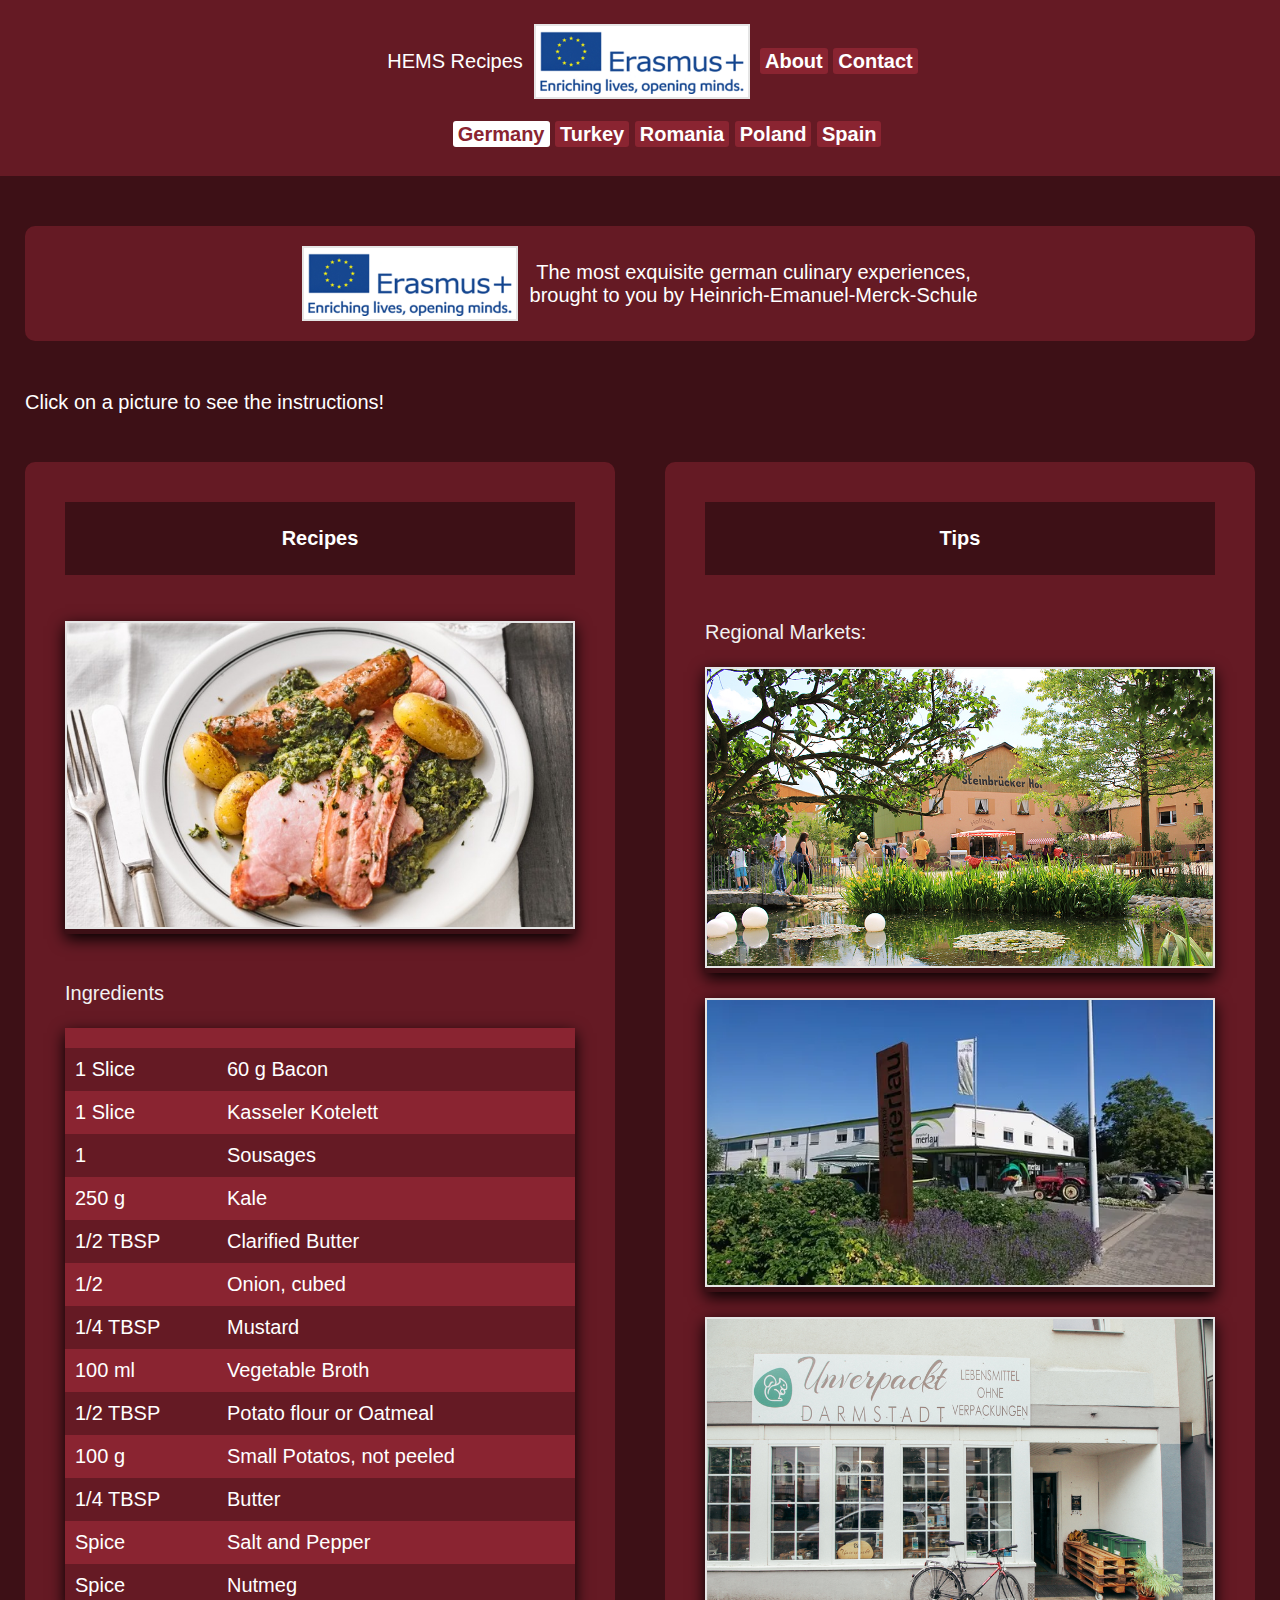
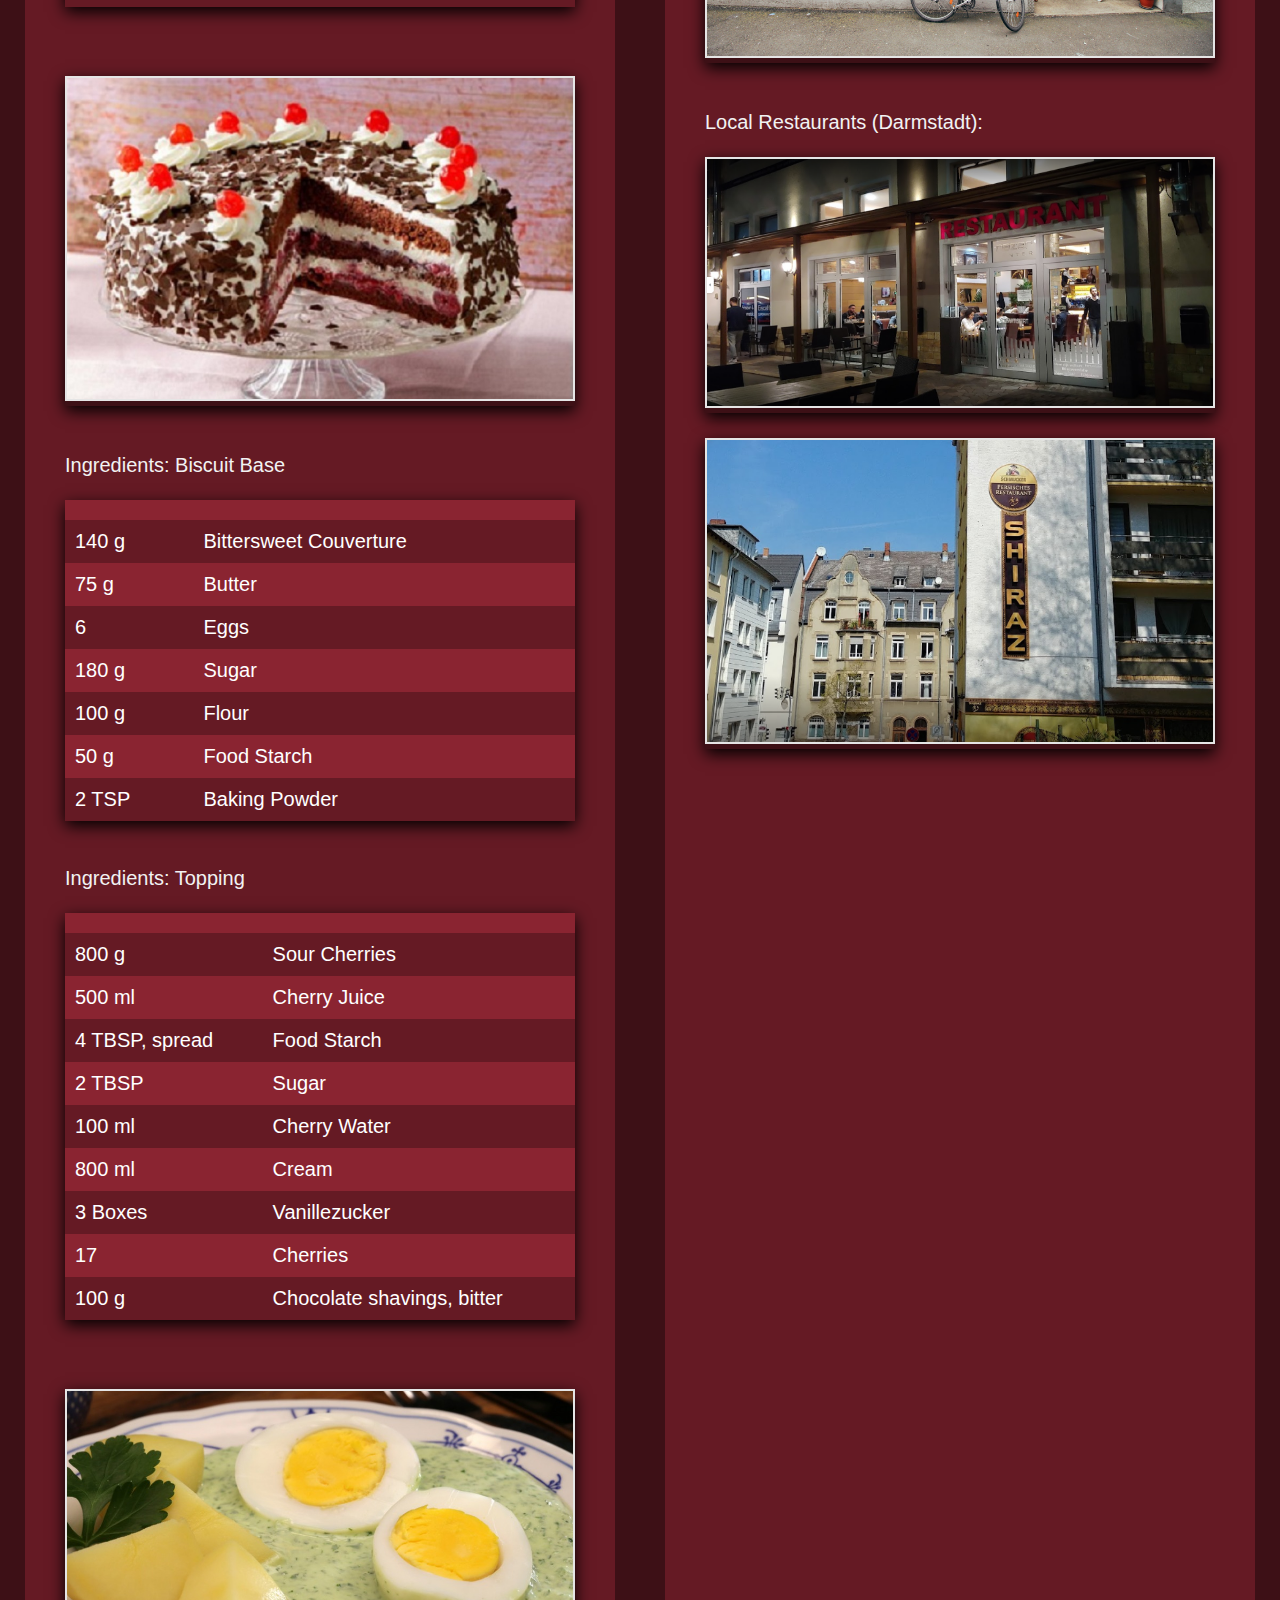
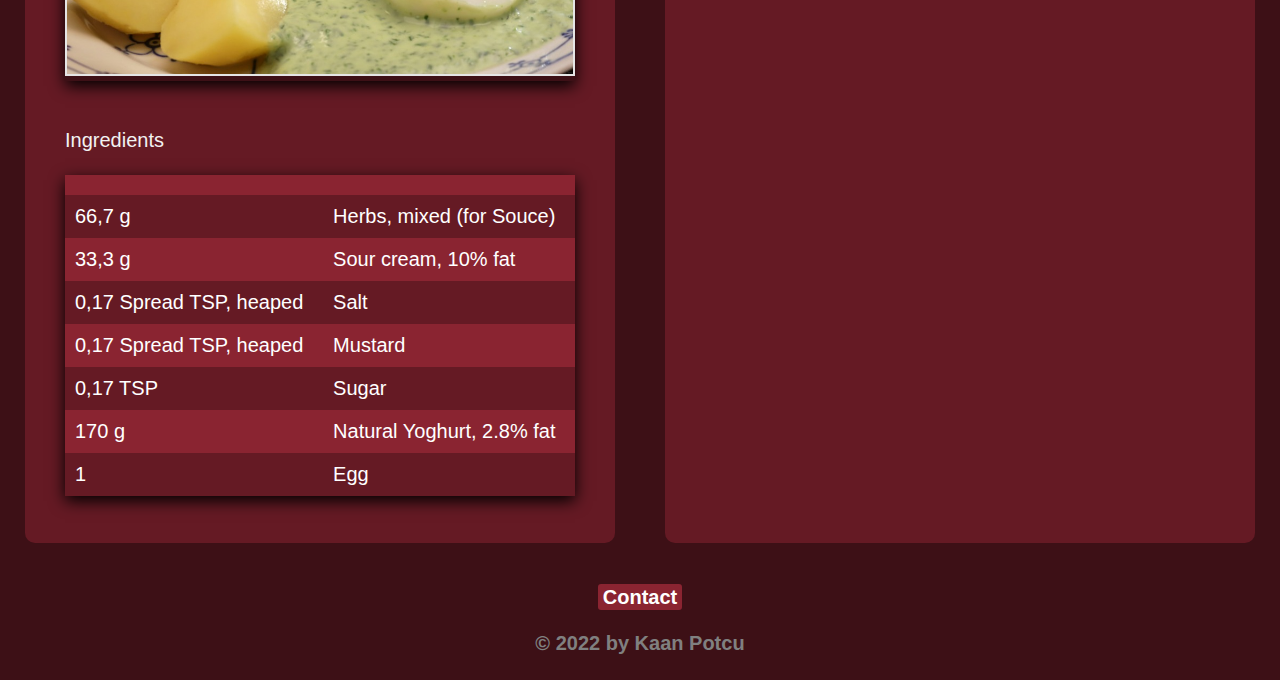
<file: index.html>
<!DOCTYPE html>
<html lang="en">

<head>
	<meta charset="UTF-8" />
	<meta name="viewport" content="width=device-width, initial-scale=1.0" />
	<meta http-equiv="X-UA-Compatible" content="ie=edge" />
	<title>ERASMUS: Germany</title>
	<link rel="icon" href="img/Flags/DEU.png" type="image/x-icon" />
	<link rel="stylesheet" href="css/index.css" />
</head>

<body>
	<main>
		<header>
			<div class="logo">HEMS Recipes
				<pre>  </pre>
				<img src="img/Flags/Erasmus.png" width="216" height="75" />
				<h1>
					<ul id="ulR">
						<pre><a href="html/About.html">About</a> <a href="html/Contact.html">Contact</a></pre>
					</ul>
				</h1>
			</div>
			<h1>
				<ul>
					<a class="active">Germany</a>
					<a href="html/Turkey.html">Turkey</a>
					<a href="html/Romania.html">Romania</a>
					<a href="html/Poland.html">Poland</a>
					<a href="html/Spain.html">Spain</a>
				</ul>
			</h1>
		</header>

		<section>
			<header>
				<div class="logo">
					<img src="img/Flags/Erasmus.png" width="216" height="75" />
					<pre>  </pre>
					The most exquisite german culinary experiences,<br />
					brought to you by Heinrich-Emanuel-Merck-Schule
				</div>
			</header>
		</section>

		<div class="row">
			<section id="sectionL">Click on a picture to see the instructions!<br /><br />
				<article style="height: 98.1%">

					<footer>Recipes</footer><br /><br />

					<div class="polaroid">
						<img class="myImg" src="img/DEU/Gruenkohl.jpg"
							alt="<h4>Kale with Kasseler, Sousages and Potatos<br /><br />Instructions:</h4>
							Lorem ipsum dolor sit amet consectetur adipisicing elit. Optio quasi quisquam 
							numquam? Harum beatae officia officiis eum aliquid velit, aspernatur esse ad 
							rem incidunt quis vitae, numquam repellendus voluptas laborum."
							onclick="image(event)" width="100%" /><br />
					</div><br />

					Ingredients<br /><br />
					<table>
						<tr>
							<th></th>
							<th></th>
						</tr>
						<tr>
							<td>1 Slice</td>
							<td>60 g Bacon</td>
						</tr>
						<tr>
							<td>1 Slice</td>
							<td>Kasseler Kotelett</td>
						</tr>
						<tr>
							<td>1</td>
							<td>Sousages</td>
						</tr>
						<tr>
							<td>250 g</td>
							<td>Kale</td>
						</tr>
						<tr>
							<td>1/2 TBSP</td>
							<td>Clarified Butter</td>
						</tr>
						<tr>
							<td>1/2</td>
							<td>Onion, cubed</td>
						</tr>
						<tr>
							<td>1/4 TBSP</td>
							<td>Mustard</td>
						</tr>
						<tr>
							<td>100 ml</td>
							<td>Vegetable Broth</td>
						</tr>
						<tr>
							<td>1/2 TBSP</td>
							<td>Potato flour or Oatmeal</td>
						</tr>
						<tr>
							<td>100 g</td>
							<td>Small Potatos, not peeled</td>
						</tr>
						<tr>
							<td>1/4 TBSP</td>
							<td>Butter</td>
						</tr>
						<tr>
							<td>Spice</td>
							<td>Salt and Pepper</td>
						</tr>
						<tr>
							<td>Spice</td>
							<td>Nutmeg</td>
						</tr>
					</table><br /><br /><br />

					<div class="polaroid">
						<img class="myImg" src="img/DEU/Kirschtorte.jpg" alt="Cherry pie<br /><br />Instructions:</h4>
						Lorem ipsum dolor sit amet consectetur adipisicing elit. Optio quasi quisquam 
						numquam? Harum beatae officia officiis eum aliquid velit, aspernatur esse ad 
						rem incidunt quis vitae, numquam repellendus voluptas laborum."
						onclick="image(event)" width="100%" /><br />
					</div><br />

					Ingredients: Biscuit Base<br /><br />
					<table>
						<tr>
							<th></th>
							<th></th>
						</tr>
						<tr>
							<td>140 g</td>
							<td>Bittersweet Couverture</td>
						</tr>
						<tr>
							<td>75 g</td>
							<td>Butter</td>
						</tr>
						<tr>
							<td>6</td>
							<td>Eggs</td>
						</tr>
						<tr>
							<td>180 g</td>
							<td>Sugar</td>
						</tr>
						<tr>
							<td>100 g</td>
							<td>Flour</td>
						</tr>
						<tr>
							<td>50 g</td>
							<td>Food Starch</td>
						</tr>
						<tr>
							<td>2 TSP</td>
							<td>Baking Powder</td>
						</tr>
					</table><br /><br />

					Ingredients: Topping<br /><br />
					<table>
						<tr>
							<th></th>
							<th></th>
						</tr>
						<tr>
							<td>800 g</td>
							<td>Sour Cherries</td>
						</tr>
						<tr>
							<td>500 ml</td>
							<td>Cherry Juice</td>
						</tr>
						<tr>
							<td>4 TBSP, spread</td>
							<td>Food Starch</td>
						</tr>
						<tr>
							<td>2 TBSP</td>
							<td>Sugar</td>
						</tr>
						<tr>
							<td>100 ml</td>
							<td>Cherry Water</td>
						</tr>
						<tr>
							<td>800 ml</td>
							<td>Cream</td>
						</tr>
						<tr>
							<td>3 Boxes</td>
							<td>Vanillezucker</td>
						</tr>
						<tr>
							<td>17</td>
							<td>Cherries</td>
						</tr>
						<tr>
							<td>100 g</td>
							<td>Chocolate shavings, bitter</td>
						</tr>
					</table><br /><br /><br />

					<div class="polaroid">
						<img class="myImg" src="img/DEU/Frankfurter.png" alt="Frankfurter Green Souce<br /><br />Instructions:</h4>
						Lorem ipsum dolor sit amet consectetur adipisicing elit. Optio quasi quisquam 
						numquam? Harum beatae officia officiis eum aliquid velit, aspernatur esse ad 
						rem incidunt quis vitae, numquam repellendus voluptas laborum."
						onclick="image(event)" width="100%" /><br />
					</div><br />

					Ingredients<br /><br />
					<table>
						<tr>
							<th></th>
							<th></th>
						</tr>
						<tr>
							<td>66,7 g</td>
							<td>Herbs, mixed (for Souce)</td>
						</tr>
						<tr>
							<td>33,3 g</td>
							<td>Sour cream, 10% fat</td>
						</tr>
						<tr>
							<td>0,17 Spread TSP, heaped</td>
							<td>Salt</td>
						</tr>
						<tr>
							<td>0,17 Spread TSP, heaped</td>
							<td>Mustard</td>
						</tr>
						<tr>
							<td>0,17 TSP</td>
							<td>Sugar</td>
						</tr>
						<tr>
							<td>170 g</td>
							<td>Natural Yoghurt, 2.8% fat</td>
						</tr>
						<tr>
							<td>1</td>
							<td>Egg</td>
						</tr>
					</table>
				</article>
			</section>


			<section id="sectionR"><br /><br />
				<article style="height: 98.1%">

					<footer>Tips</footer><br /><br />
					Regional Markets:<br /><br />

					<div class="polaroid">
						<img class="myImg" src="img/DEU/Bauer-Lipp.jpg" alt="Bauer Lipp" onclick="image(event)"
							width="100%" /><br />
					</div>

					<div class="polaroid">
						<img class="myImg" src="img/DEU/Spargelhof.jpg" alt="Spargelhof Merlau" onclick="image(event)"
							width="100%" /><br />
					</div>

					<div class="polaroid">
						<img class="myImg" src="img/DEU/Unverpackt.jpg" alt="Unverpackt Darmstadt" onclick="image(event)"
							width="100%" /><br />
					</div><br />

					Local Restaurants (Darmstadt):<br /><br />

					<div class="polaroid">
						<img class="myImg" src="img/DEU/Nazar.png" alt="Nazar" onclick="image(event)" width="100%" /><br />
					</div>

					<div class="polaroid">
						<img class="myImg" src="img/DEU/Shirza.png" alt="Shirza" onclick="image(event)"
							width="100%" /><br />
					</div>
				</article>
			</section>
		</div>

		<div id="myModal" class="modal">
			<span class="close">&times;</span>
			<img class="modal-content" id="img01" />
			<div id="caption"></div>
		</div>
		<script>
			var modal = document.getElementById("myModal");
			var modalImg = document.getElementById("img01");
			var captionText = document.getElementById("caption");
			function image(event) {
				modal.style.display = "block";
				modalImg.src = event.target.src;
				captionText.innerHTML = event.target.alt;
			}
			var span = document.getElementsByClassName("close")[0];
			span.onclick = function () {
				modal.style.display = "none";
			};
		</script>

		<footer>
			<a href="html/Contact.html">Contact</a>
			<br />
			<br />
			© 2022 by Kaan Potcu
		</footer>
	</main>
</body>

</html>
</file>
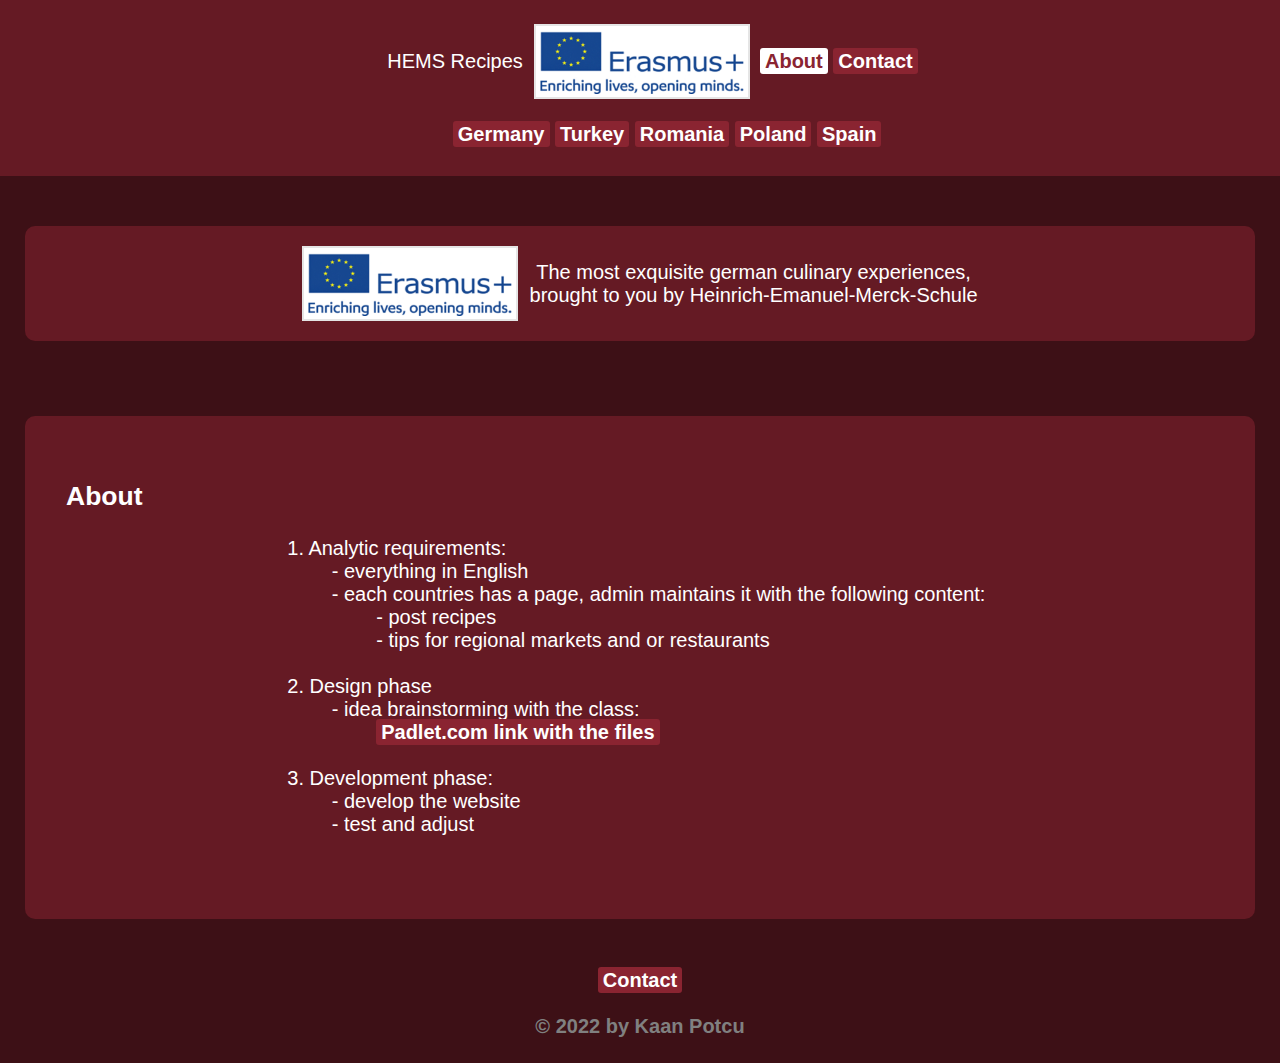
<file: html/About.html>
<!DOCTYPE html>
<html lang="en">

<head>
	<meta charset="UTF-8" />
	<meta name="viewport" content="width=device-width, initial-scale=1.0" />
	<meta http-equiv="X-UA-Compatible" content="ie=edge" />
	<title>ERASMUS: About</title>
	<link rel="icon" href="../img/Flags/EU.png" type="image/x-icon" />
	<link rel="stylesheet" href="../css/index.css" />
</head>

<body>
	<main>
		<header>
			<div class="logo">HEMS Recipes
				<pre>  </pre>
				<img src="../img/Flags/Erasmus.png" width="216" height="75" />
				<h1>
					<ul id="ulR">
						<pre><a class="active">About</a> <a href="Contact.html">Contact</a></pre>
					</ul>
				</h1>
			</div>

			<h1>
				<ul>
					<a href="../index.html">Germany</a>
					<a href="Turkey.html">Turkey</a>
					<a href="Romania.html">Romania</a>
					<a href="Poland.html">Poland</a>
					<a href="Spain.html">Spain</a>
				</ul>
			</h1>
		</header>

		<section>
			<header>
				<div class="logo">
					<img src="../img/Flags/Erasmus.png" width="216" height="75" />
					<pre>  </pre>
					The most exquisite german culinary experiences,<br />
					brought to you by Heinrich-Emanuel-Merck-Schule
				</div>
			</header>
		</section>

		<section>
			<header>
				<h3>About</h3>
				<pre>
					1. Analytic requirements:
						- everything in English
						- each countries has a page, admin maintains it with the following content:
							- post recipes
							- tips for regional markets and or restaurants

					2. Design phase
						- idea brainstorming with the class: 
							<a href="https://padlet.com/sonjaroth93/1raixwh0j8cazobx">Padlet.com link with the files</a>
							
					3. Development phase:
						- develop the website
						- test and adjust
				</pre>
			</header>
		</section>

		<footer>
			<a href="Contact.html">Contact</a>
			<br />
			<br />
			© 2022 by Kaan Potcu
		</footer>
	</main>
</body>

</html>
</file>
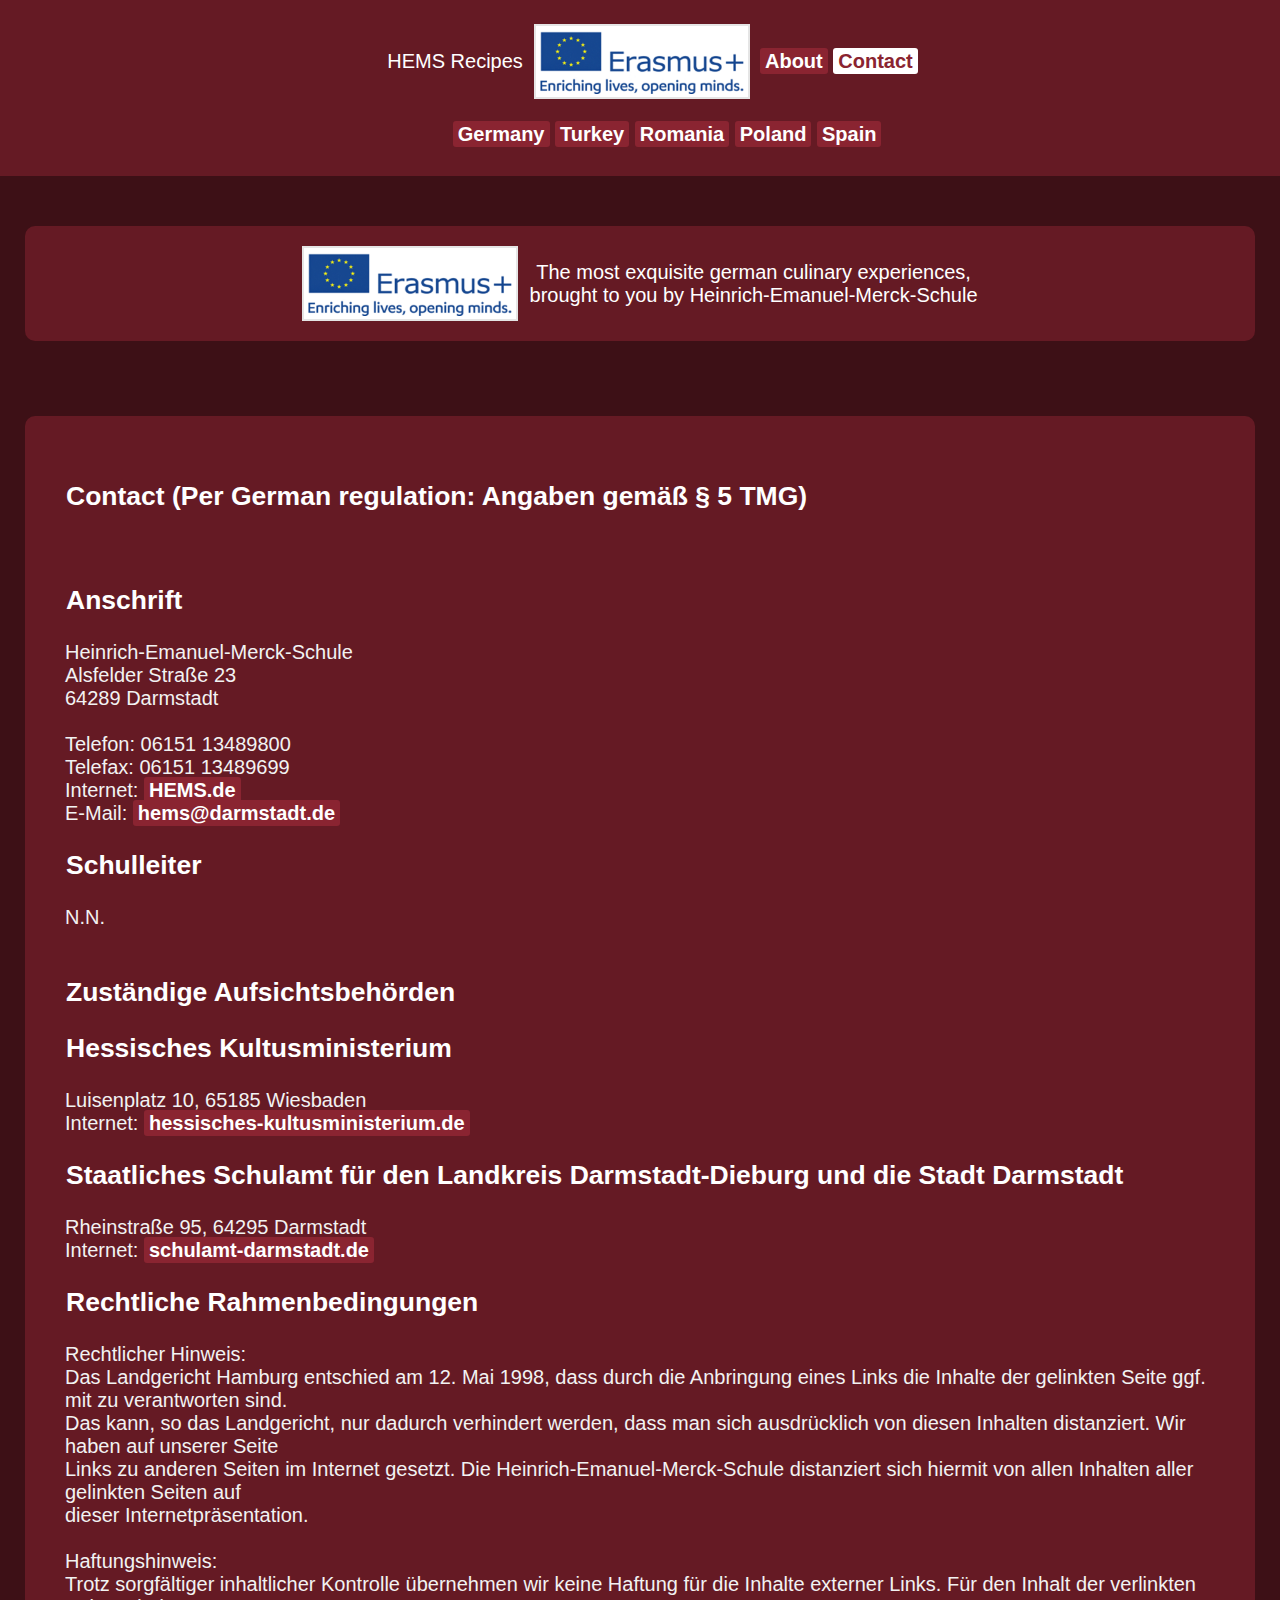
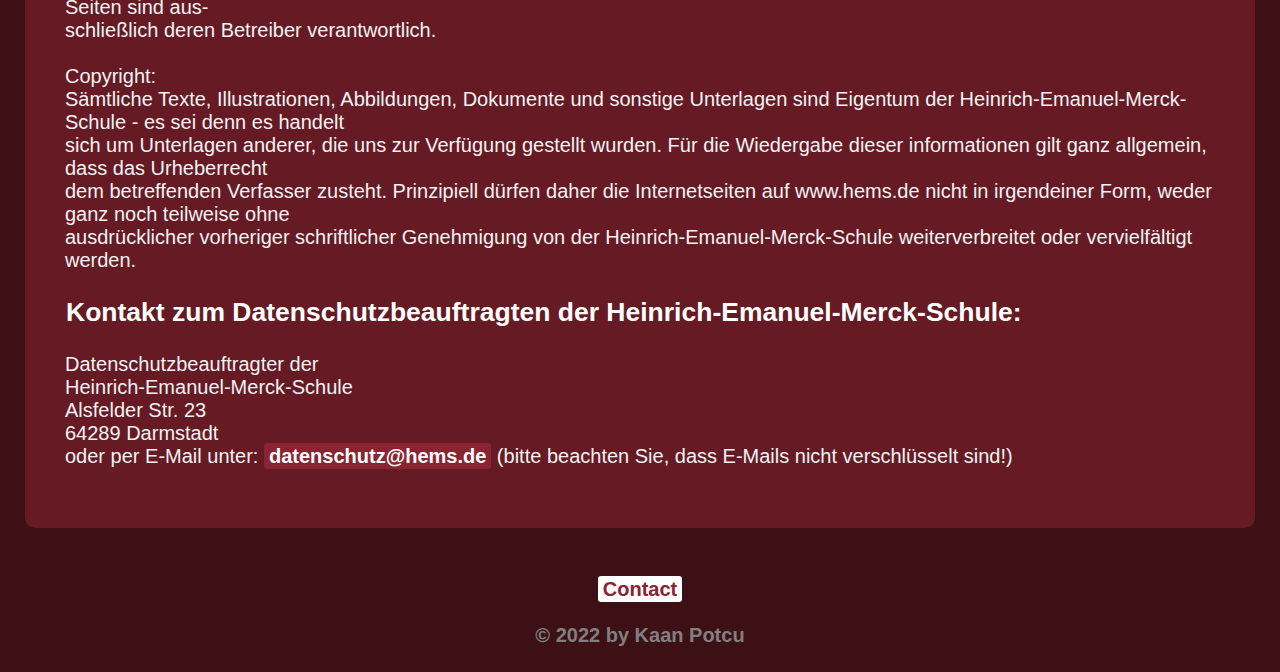
<file: html/Contact.html>
<!DOCTYPE html>
<html lang="en">

<head>
    <meta charset="UTF-8" />
    <meta name="viewport" content="width=device-width, initial-scale=1.0" />
    <meta http-equiv="X-UA-Compatible" content="ie=edge" />
    <title>ERASMUS: Contact</title>
    <link rel="icon" href="../img/Flags/EU.png" type="image/x-icon" />
    <link rel="stylesheet" href="../css/index.css" />
</head>

<body>
    <main>
        <header>
            <div class="logo">HEMS Recipes
                <pre>  </pre>
                <img src="../img/Flags/Erasmus.png" width="216" height="75" />
                <h1>
                    <ul id="ulR">
                        <pre><a href="About.html">About</a> <a class="active">Contact</a></pre>
                    </ul>
                </h1>
            </div>

            <h1>
                <ul>
                    <a href="../index.html">Germany</a>
                    <a href="Turkey.html">Turkey</a>
                    <a href="Romania.html">Romania</a>
                    <a href="Poland.html">Poland</a>
                    <a href="Spain.html">Spain</a>
                </ul>
            </h1>
        </header>

        <section>
            <header>
                <div class="logo">
                    <img src="../img/Flags/Erasmus.png" width="216" height="75" />
                    <pre>  </pre>
                    The most exquisite german culinary experiences,<br />
                    brought to you by Heinrich-Emanuel-Merck-Schule
                </div>
            </header>
        </section>

        <section>
            <header>
                <h3>Contact (Per German regulation: Angaben gemäß § 5 TMG)</h3>
                <p>
                    <br />
                    <h3>Anschrift</h3>
                    Heinrich-Emanuel-Merck-Schule<br />
                    Alsfelder Straße 23<br />
                    64289 Darmstadt<br />
                    <br />
                    Telefon: 06151 13489800<br />
                    Telefax: 06151 13489699<br />
                    Internet: <a href="www.hems.de">HEMS.de</a><br />
                    E-Mail: <a href="mailto:hems@darmstadt.de ">hems@darmstadt.de</a>
                    <br />
                    <h3>Schulleiter</h3>
                    N.N.
                    <br /><br />
                    <h3>Zuständige Aufsichtsbehörden</h3>
                    <h3>Hessisches Kultusministerium</h3>
                    Luisenplatz 10, 65185 Wiesbaden<br />
                    Internet: <a href="www.hessisches-kultusministerium.de">hessisches-kultusministerium.de</a>
                    <br />
                    <h3>Staatliches Schulamt für den Landkreis Darmstadt-Dieburg und die Stadt Darmstadt</h3>
                    Rheinstraße 95, 64295 Darmstadt<br />
                    Internet: <a href="www.schulamt-darmstadt.de">schulamt-darmstadt.de</a>
                    <br />
                    <h3>Rechtliche Rahmenbedingungen</h3>
                    Rechtlicher Hinweis:<br />
                    Das Landgericht Hamburg entschied am 12. Mai 1998, dass durch die Anbringung eines Links die Inhalte der
                    gelinkten Seite ggf. mit zu verantworten sind.<br />
                    Das kann, so das Landgericht, nur dadurch verhindert werden, dass man sich ausdrücklich von diesen
                    Inhalten distanziert. Wir haben auf unserer Seite<br />
                    Links zu anderen Seiten im Internet gesetzt. Die Heinrich-Emanuel-Merck-Schule distanziert sich hiermit
                    von allen Inhalten aller gelinkten Seiten auf<br />
                    dieser Internetpräsentation.
                    <br /><br />
                    Haftungshinweis:<br />
                    Trotz sorgfältiger inhaltlicher Kontrolle übernehmen wir keine Haftung für die Inhalte externer Links.
                    Für den Inhalt der verlinkten Seiten sind aus-<br />
                    schließlich deren Betreiber verantwortlich.
                    <br /><br />
                    Copyright:<br />
                    Sämtliche Texte, Illustrationen, Abbildungen, Dokumente und sonstige Unterlagen sind Eigentum der
                    Heinrich-Emanuel-Merck-Schule - es sei denn es handelt<br />
                    sich um Unterlagen anderer, die uns zur Verfügung gestellt wurden. Für die Wiedergabe dieser
                    informationen gilt ganz allgemein, dass das Urheberrecht<br />
                    dem betreffenden Verfasser zusteht. Prinzipiell dürfen daher die Internetseiten auf www.hems.de nicht in
                    irgendeiner Form, weder ganz noch teilweise ohne<br />
                    ausdrücklicher vorheriger schriftlicher Genehmigung von der Heinrich-Emanuel-Merck-Schule
                    weiterverbreitet oder vervielfältigt werden.
                    <br />
                    <h3>Kontakt zum Datenschutzbeauftragten der Heinrich-Emanuel-Merck-Schule:</h3>
                    Datenschutzbeauftragter der<br />
                    Heinrich-Emanuel-Merck-Schule<br />
                    Alsfelder Str. 23<br />
                    64289 Darmstadt
                    <br />
                    oder per E-Mail unter: <a href="mailto:datenschutz@hems.de">datenschutz@hems.de</a> (bitte beachten Sie,
                    dass E-Mails nicht verschlüsselt sind!)
                </p>
            </header>
        </section>

        <footer>
            <a class="active">Contact</a>
            <br />
            <br />
            © 2022 by Kaan Potcu
        </footer>
    </main>
</body>

</html>
</file>
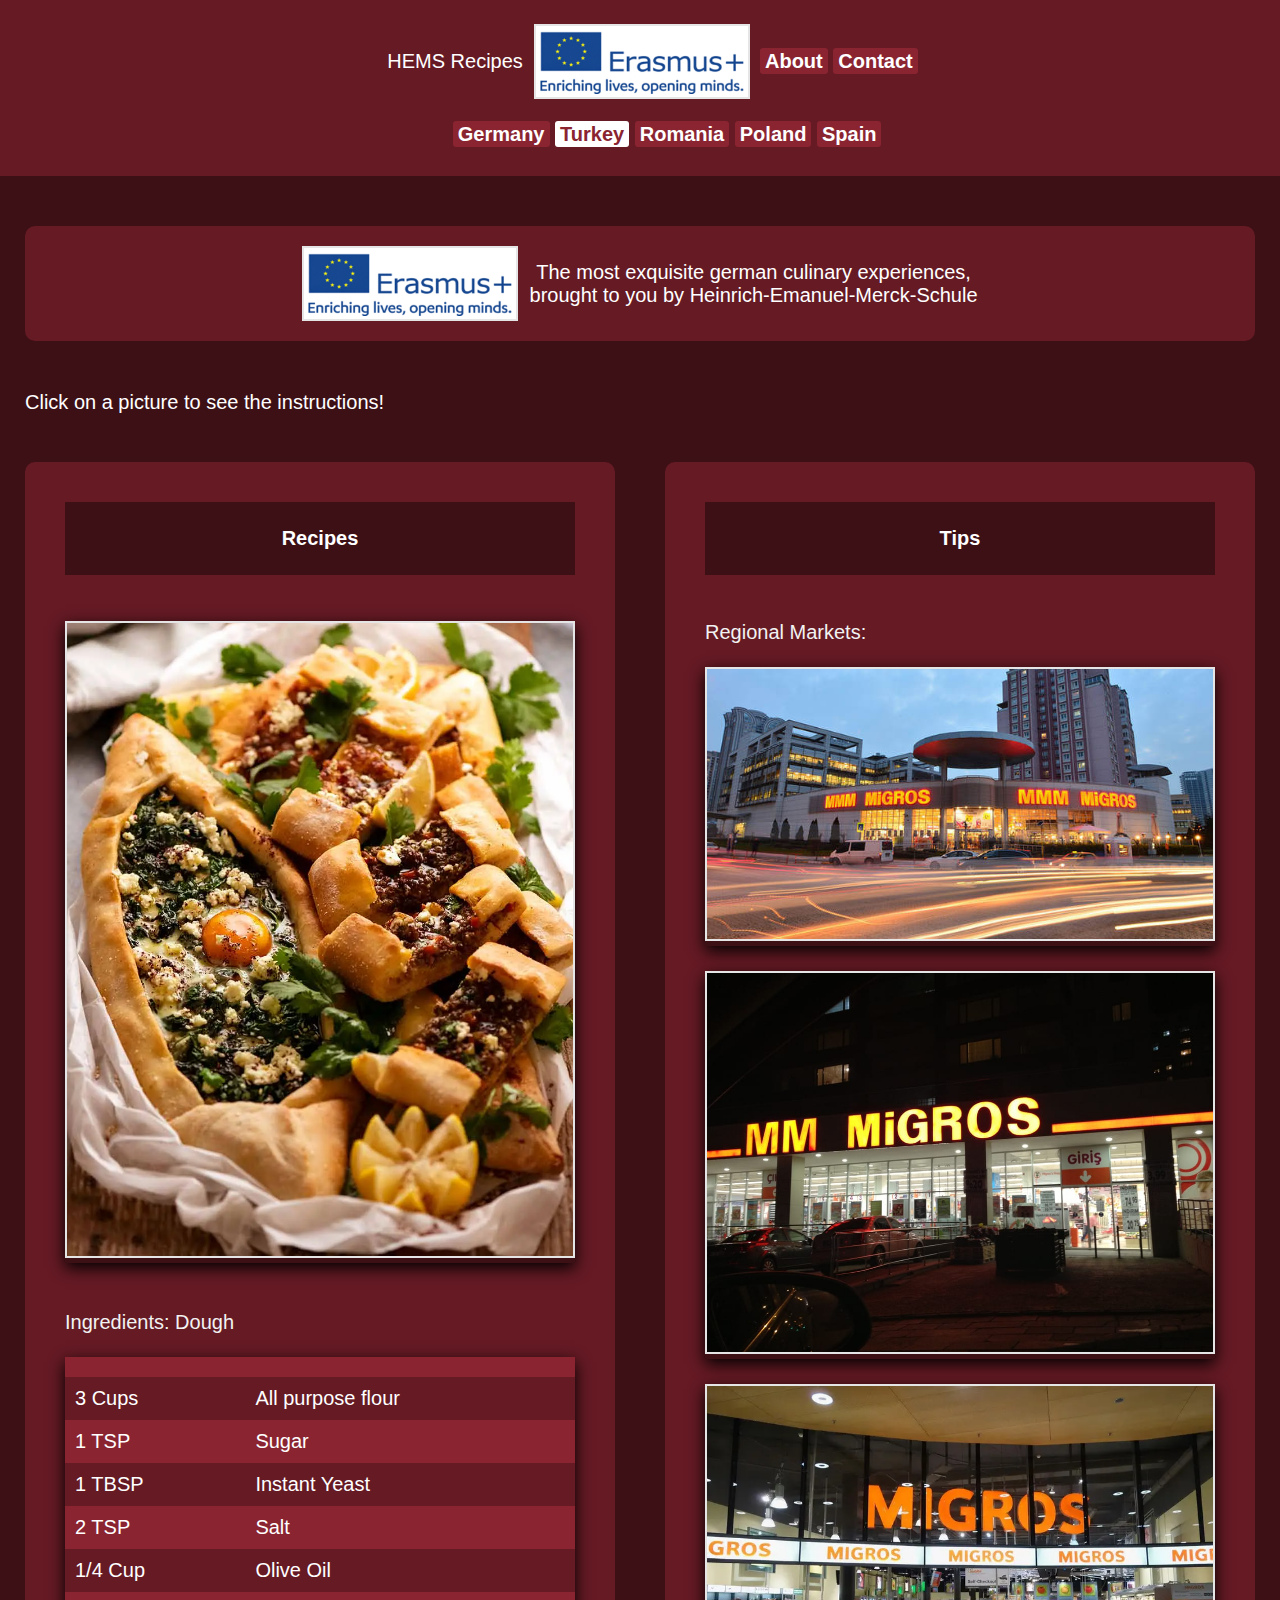
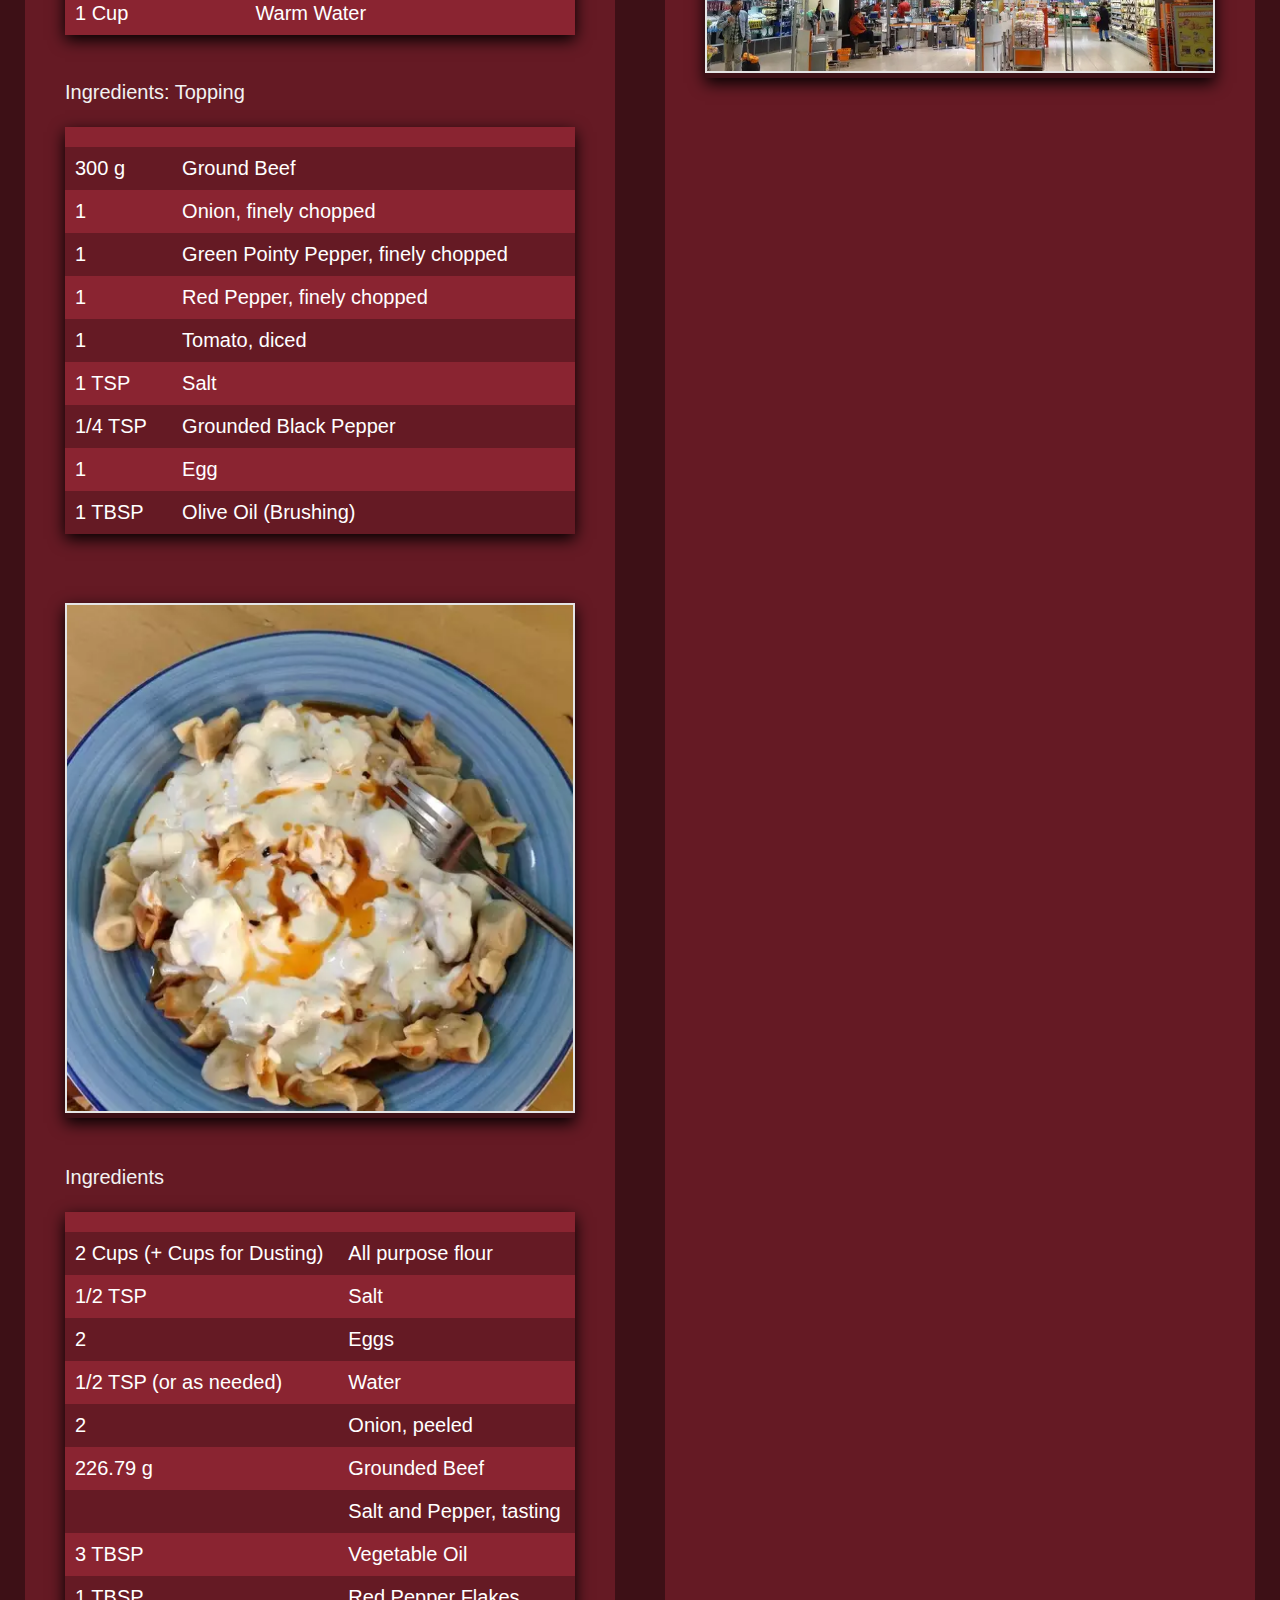
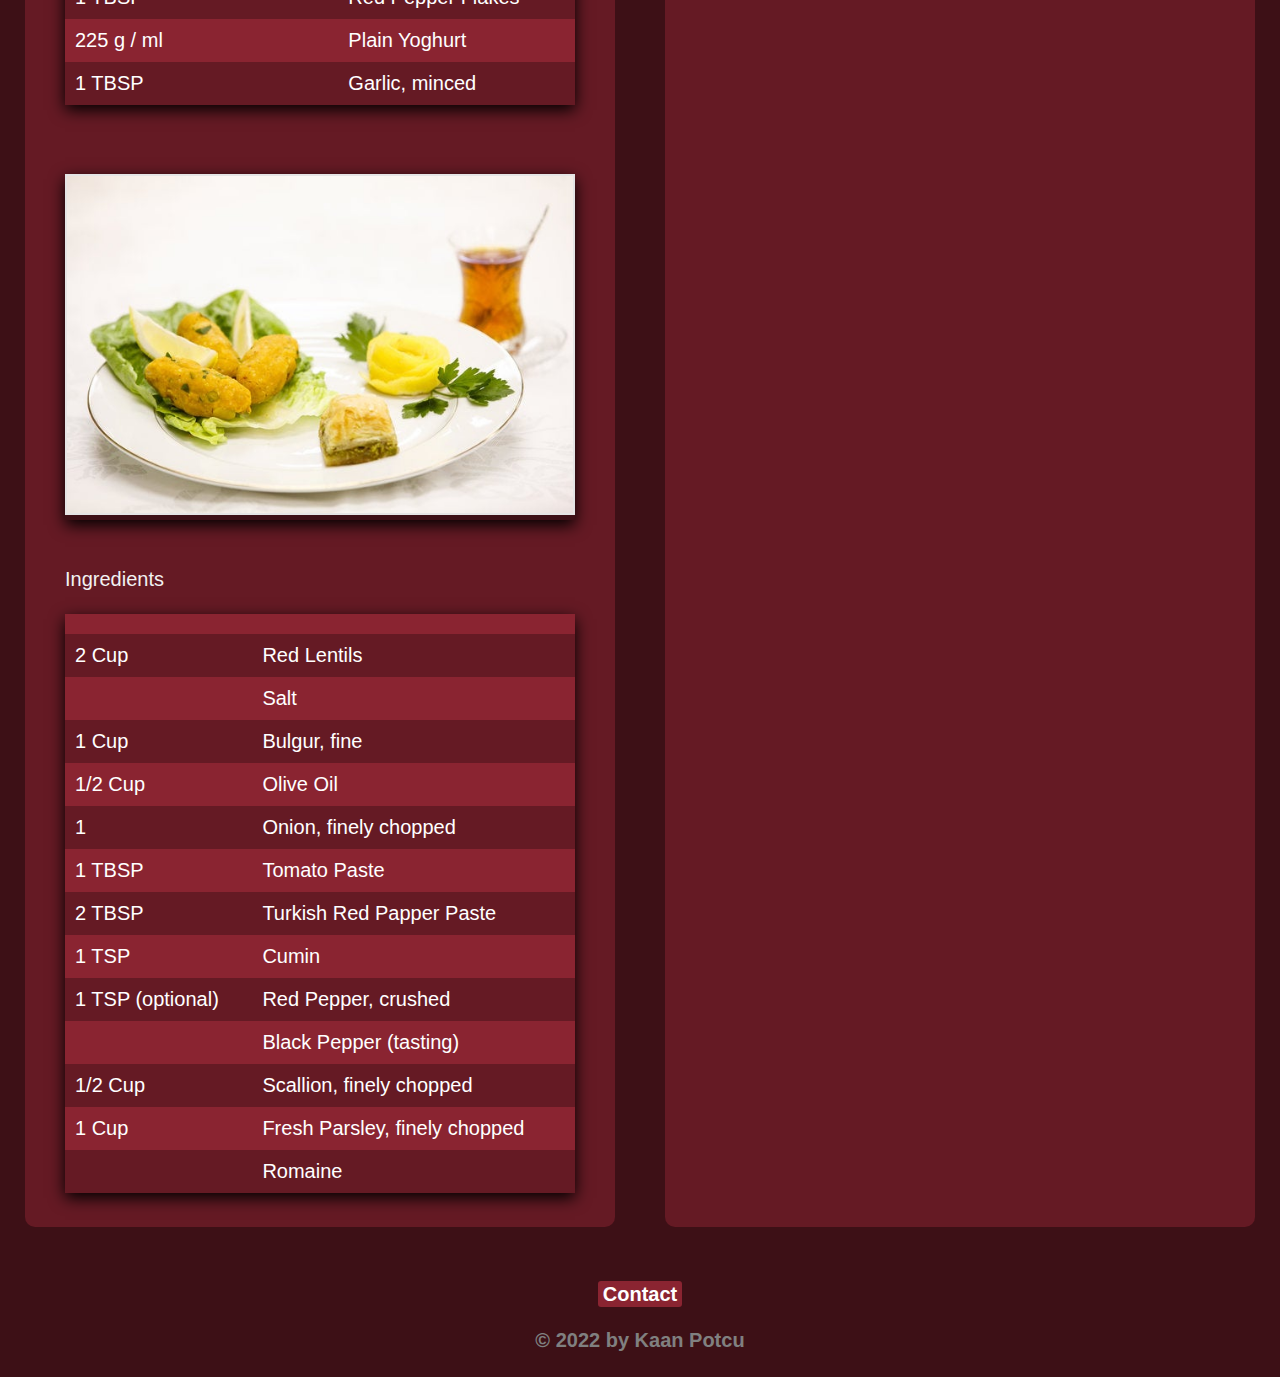
<file: html/Turkey.html>
<!DOCTYPE html>
<html lang="en">

<head>
	<meta charset="UTF-8" />
	<meta name="viewport" content="width=device-width, initial-scale=1.0" />
	<meta http-equiv="X-UA-Compatible" content="ie=edge" />
	<title>ERASMUS: Turkey</title>
	<link rel="icon" href="../img/Flags/TUR.png" type="image/x-icon" />
	<link rel="stylesheet" href="../css/index.css" />
</head>

<body>
	<main>
		<header>
			<div class="logo">HEMS Recipes
				<pre>  </pre>
				<img src="../img/Flags/Erasmus.png" width="216" height="75" />
				<h1>
					<ul id="ulR">
						<pre><a href="About.html">About</a> <a href="Contact.html">Contact</a></pre>
					</ul>
				</h1>
			</div>

			<h1>
				<ul>
					<a href="../index.html">Germany</a>
					<a class="active">Turkey</a>
					<a href="Romania.html">Romania</a>
					<a href="Poland.html">Poland</a>
					<a href="Spain.html">Spain</a>
				</ul>
			</h1>
		</header>

		<section>
			<header>
				<div class="logo">
					<img src="../img/Flags/Erasmus.png" width="216" height="75" />
					<pre>  </pre>
					The most exquisite german culinary experiences,<br />
					brought to you by Heinrich-Emanuel-Merck-Schule
				</div>
			</header>
		</section>

		<div class="row">
			<section id="sectionL">Click on a picture to see the instructions!<br /><br />
				<article style="height: 98.1%">

					<footer>Recipes</footer><br /><br />

					<div class="polaroid">
						<img class="myImg" src="../img/TUR/Pide.jpg" alt="Pide" onclick="image(event)" width="100%" /><br />
					</div><br />

					Ingredients: Dough<br /><br />
					<table>
						<tr>
							<th></th>
							<th></th>
						</tr>
						<tr>
							<td>3 Cups</td>
							<td>All purpose flour</td>
						</tr>
						<tr>
							<td>1 TSP</td>
							<td>Sugar</td>
						</tr>
						<tr>
							<td>1 TBSP</td>
							<td>Instant Yeast</td>
						</tr>
						<tr>
							<td>2 TSP</td>
							<td>Salt</td>
						</tr>
						<tr>
							<td>1/4 Cup</td>
							<td>Olive Oil</td>
						</tr>
						<tr>
							<td>1 Cup</td>
							<td>Warm Water</td>
						</tr>
					</table><br /><br />

					Ingredients: Topping<br /><br />
					<table>
						<tr>
							<th></th>
							<th></th>
						</tr>
						<tr>
							<td>300 g</td>
							<td>Ground Beef</td>
						</tr>
						<tr>
							<td>1</td>
							<td>Onion, finely chopped</td>
						</tr>
						<tr>
							<td>1</td>
							<td>Green Pointy Pepper, finely chopped</td>
						</tr>
						<tr>
							<td>1</td>
							<td>Red Pepper, finely chopped</td>
						</tr>
						<tr>
							<td>1</td>
							<td>Tomato, diced</td>
						</tr>
						<tr>
							<td>1 TSP</td>
							<td>Salt</td>
						</tr>
						<tr>
							<td>1/4 TSP</td>
							<td>Grounded Black Pepper</td>
						</tr>
						<tr>
							<td>1</td>
							<td>Egg</td>
						</tr>
						<tr>
							<td>1 TBSP</td>
							<td>Olive Oil (Brushing)</td>
						</tr>
					</table><br /><br /><br />

					<div class="polaroid">
						<img class="myImg" src="../img/TUR/Manti.jpg" alt="Manti" onclick="image(event)"
							width="100%" /><br />
					</div><br />

					Ingredients<br /><br />
					<table>
						<tr>
							<th></th>
							<th></th>
						</tr>
						<tr>
							<td>2 Cups (+ Cups for Dusting)</td>
							<td>All purpose flour</td>
						</tr>
						<tr>
							<td>1/2 TSP</td>
							<td>Salt</td>
						</tr>
						<tr>
							<td>2</td>
							<td>Eggs</td>
						</tr>
						<tr>
							<td>1/2 TSP (or as needed)</td>
							<td>Water</td>
						</tr>
						<tr>
							<td>2</td>
							<td>Onion, peeled</td>
						</tr>
						<tr>
							<td>226.79 g</td>
							<td>Grounded Beef</td>
						</tr>
						<tr>
							<td></td>
							<td>Salt and Pepper, tasting</td>
						</tr>
						<tr>
							<td>3 TBSP</td>
							<td>Vegetable Oil</td>
						</tr>
						<tr>
							<td>1 TBSP</td>
							<td>Red Pepper Flakes</td>
						</tr>
						<tr>
							<td>225 g / ml</td>
							<td>Plain Yoghurt</td>
						</tr>
						<tr>
							<td>1 TBSP</td>
							<td>Garlic, minced</td>
						</tr>
					</table><br /><br /><br />

					<div class="polaroid">
						<img class="myImg" src="../img/TUR/Mercimek.jpg" alt="Mercimek Kofte" onclick="image(event)"
							width="100%" /><br />
					</div><br />

					Ingredients<br /><br />
					<table>
						<tr>
							<th></th>
							<th></th>
						</tr>
						<tr>
							<td>2 Cup</td>
							<td>Red Lentils</td>
						</tr>
						<tr>
							<td></td>
							<td>Salt</td>
						</tr>
						<tr>
							<td>1 Cup</td>
							<td>Bulgur, fine</td>
						</tr>
						<tr>
							<td>1/2 Cup</td>
							<td>Olive Oil</td>
						</tr>
						<tr>
							<td>1</td>
							<td>Onion, finely chopped</td>
						</tr>
						<tr>
							<td>1 TBSP</td>
							<td>Tomato Paste</td>
						</tr>
						<tr>
							<td>2 TBSP</td>
							<td>Turkish Red Papper Paste</td>
						</tr>
						<tr>
							<td>1 TSP</td>
							<td>Cumin</td>
						</tr>
						<tr>
							<td>1 TSP (optional)</td>
							<td>Red Pepper, crushed</td>
						</tr>
						<tr>
							<td></td>
							<td>Black Pepper (tasting)</td>
						</tr>
						<tr>
							<td>1/2 Cup</td>
							<td>Scallion, finely chopped</td>
						</tr>
						<tr>
							<td>1 Cup</td>
							<td>Fresh Parsley, finely chopped</td>
						</tr>
						<tr>
							<td></td>
							<td>Romaine</td>
						</tr>
					</table>
				</article>
			</section>


			<section id="sectionR"><br /><br />
				<article style="height: 98.1%">

					<footer>Tips</footer><br /><br />
					Regional Markets:<br /><br />

					<div class="polaroid">
						<img class="myImg" src="../img/TUR/3MMigros.jpg" alt="MMM Migros" onclick="image(event)"
							width="100%" /><br />
					</div>

					<div class="polaroid">
						<img class="myImg" src="../img/TUR/2MMigros.jpg" alt="MM Migros" onclick="image(event)"
							width="100%" /><br />
					</div>

					<div class="polaroid">
						<img class="myImg" src="../img/TUR/Migros.jpg" alt="Migros" onclick="image(event)"
							width="100%" /><br />
					</div><br />
				</article>
			</section>
		</div>

		<div id="myModal" class="modal">
			<span class="close">&times;</span>
			<img class="modal-content" id="img01" />
			<div id="caption"></div>
		</div>
		<script>
			var modal = document.getElementById("myModal");
			var modalImg = document.getElementById("img01");
			var captionText = document.getElementById("caption");
			function image(event) {
				modal.style.display = "block";
				modalImg.src = event.target.src;
				captionText.innerHTML = event.target.alt;
			}
			var span = document.getElementsByClassName("close")[0];
			span.onclick = function () {
				modal.style.display = "none";
			};
		</script>

		<footer>
			<a href="html/Contact.html">Contact</a>
			<br />
			<br />
			© 2022 by Kaan Potcu
		</footer>
	</main>
</body>

</html>
</file>
<file: css/index.css>
* {
    color: #FFFFFF;
    font-size: 20px;
    font-weight: 400;
    box-sizing: border-box;
    font-family: "Monteserat", Arial, sans-serif;
    scrollbar-width: thin !important;
    scrollbar-color: #8a2431ff #3d1016 !important;
    background-color: #3d1016;
}

body {
    margin: 0px 0px 0px 0px;
}

a {
    color: #FFFFFF;
    background-color: #8a2431;
    padding: 2px 5px 2px 5px;
    border-radius: 3px;
    font-weight: bold;
    text-decoration: none;
}

.active,
a:hover {
    color: #8a2431;
    background-color: #FFFFFF;
}

.logo {
    display: flex;
    text-align: center;
    align-items: center;
    justify-content: center;
    background-color: #651a24;
    margin: -20px 0px -20px 0px;
}

ul {
    background-color: #651a24;
    padding-right: 5.5%;
    text-align: center;
    margin: 5.7px 0px -20px 0px;
}

#ulR {
    background-color: #651a24;
    text-align: right;
    margin: 0px -50px 0px -90px;
    width: 100%;
    padding: 0px;
}

h1 {
    background-color: #651a24;
    text-align: left;
    margin: 25px 25px 25px 100px;
    font-size: 25px;
}

h2 {
    font-weight: bold;
    background-color: #3d1016;
    text-align: left;
    margin: 25px 0px 25px 1px;
    font-size: 26.5px;
}

h3 {
    font-weight: bold;
    background-color: #651a24;
    text-align: left;
    margin: 25px 0px 25px 1px;
    font-size: 26.5px;
}

h4 {
    font-weight: bold;
    background-color: transparent;
    text-align: left;
    margin: 25px 0px 25px 1px;
    font-size: 26.5px;
}

strong,
pre,
p,
li {
    background-color: #651a24;
}

#formatIMG {
    border: 3px solid #e5e5e5;
    border-radius: 10px;
    max-width: 100%;
    height: auto;
    display: block;
    margin-left: auto;
    margin-right: auto;
}

img,
#formatVIDEO {
    border: 2px solid #e5e5e5;
}

header,
section,
aside,
footer {
    background-color: #651a24;
    padding: 25px;
}

header {
    width: 100%;
    margin: 0px 0px 0px 0px;
}

section {
    background-color: #3d1016;
    float: left;
    width: 100%;
    margin: 0px 0px 0px 0px;
}

.row {
    display: -webkit-box;
    display: -webkit-flex;
    display: -ms-flexbox;
    display: flex;
    float: left;
    width: 100%;
}

.row>[class*='col-'] {
    display: flex;
    flex-direction: column;
}

#sectionL {
    float: left;
    width: 50%;
    margin: 0px 0px 0px 0px;
}

#sectionR {
    float: right;
    width: 50%;
    margin: 0px 0px 0px 0px;
}

section header,
section article {
    font-weight: normal;
    color: #f2f2f2;
    text-align: left;
    background-color: #651a24;
    border-radius: 10px;
    width: 100%;
    box-shadow: none;
    margin: 25px 0px 0px 0px;
    padding: 40px;
}

section footer {
    color: #ffffff;
}

table {
    border-collapse: collapse;
    box-shadow: 0 5px 15px #000000;
    width: 100%;
    background-color: #8a2431;
}

th,
td {
    background-color: transparent;
    text-align: left;
    padding: 10px;
}

tbody tr:nth-child(odd) {
    background-color: #8a2431;
}

tbody tr:nth-child(even) {
    background-color: #651A24;
}

.polaroid {
    width: 100%;
    text-align: center;
    box-shadow: 0 5px 15px #000000;
    margin-bottom: 25px;
}

.container {
    text-align: left;
    padding: 10px 0px 10px 5px;
}

iframe {
    box-shadow: 0 5px 15px #000000;
}

footer {
    color: #808080;
    background-color: #3d1016;
    font-weight: bold;
    text-align: center;
    width: 100%;
    margin: 0px 0px 0px 0px;
    clear: both;
}

.myImg {
    border-radius: 0px;
    cursor: pointer;
    transition: 0.3s;
}

.myImg:hover {
    opacity: 0.6;
}

.modal {
    display: none;
    position: fixed;
    z-index: 1;
    padding-top: 100px;
    left: 0;
    top: 0;
    width: 100%;
    height: 100%;
    overflow: auto;
    background-color: rgb(0, 0, 0);
    background-color: rgba(0, 0, 0, 0.9);
}

.modal-content {
    margin: auto;
    display: block;
    width: 80%;
    max-width: 700px;
}

#caption {
    margin: auto;
    display: block;
    width: 80%;
    max-width: 700px;
    text-align: center;
    color: #ccc;
    padding: 10px 0;
    height: 150px;
    background-color: transparent;
}

.modal-content,
#caption {
    animation-name: zoom;
    animation-duration: 0.6s;
}

@keyframes zoom {
    from {
        transform: scale(0);
    }

    to {
        transform: scale(1);
    }
}

.close {
    position: absolute;
    top: 15px;
    right: 35px;
    color: #f1f1f1;
    font-size: 40px;
    font-weight: bold;
    transition: 0.3s;
    background-color: transparent;
}

.close:hover,
.close:focus {
    color: #bbb;
    text-decoration: none;
    cursor: pointer;
}

@media only screen and (max-width: 700px) {
    .modal-content {
        width: 100%;
    }
}
</file>
